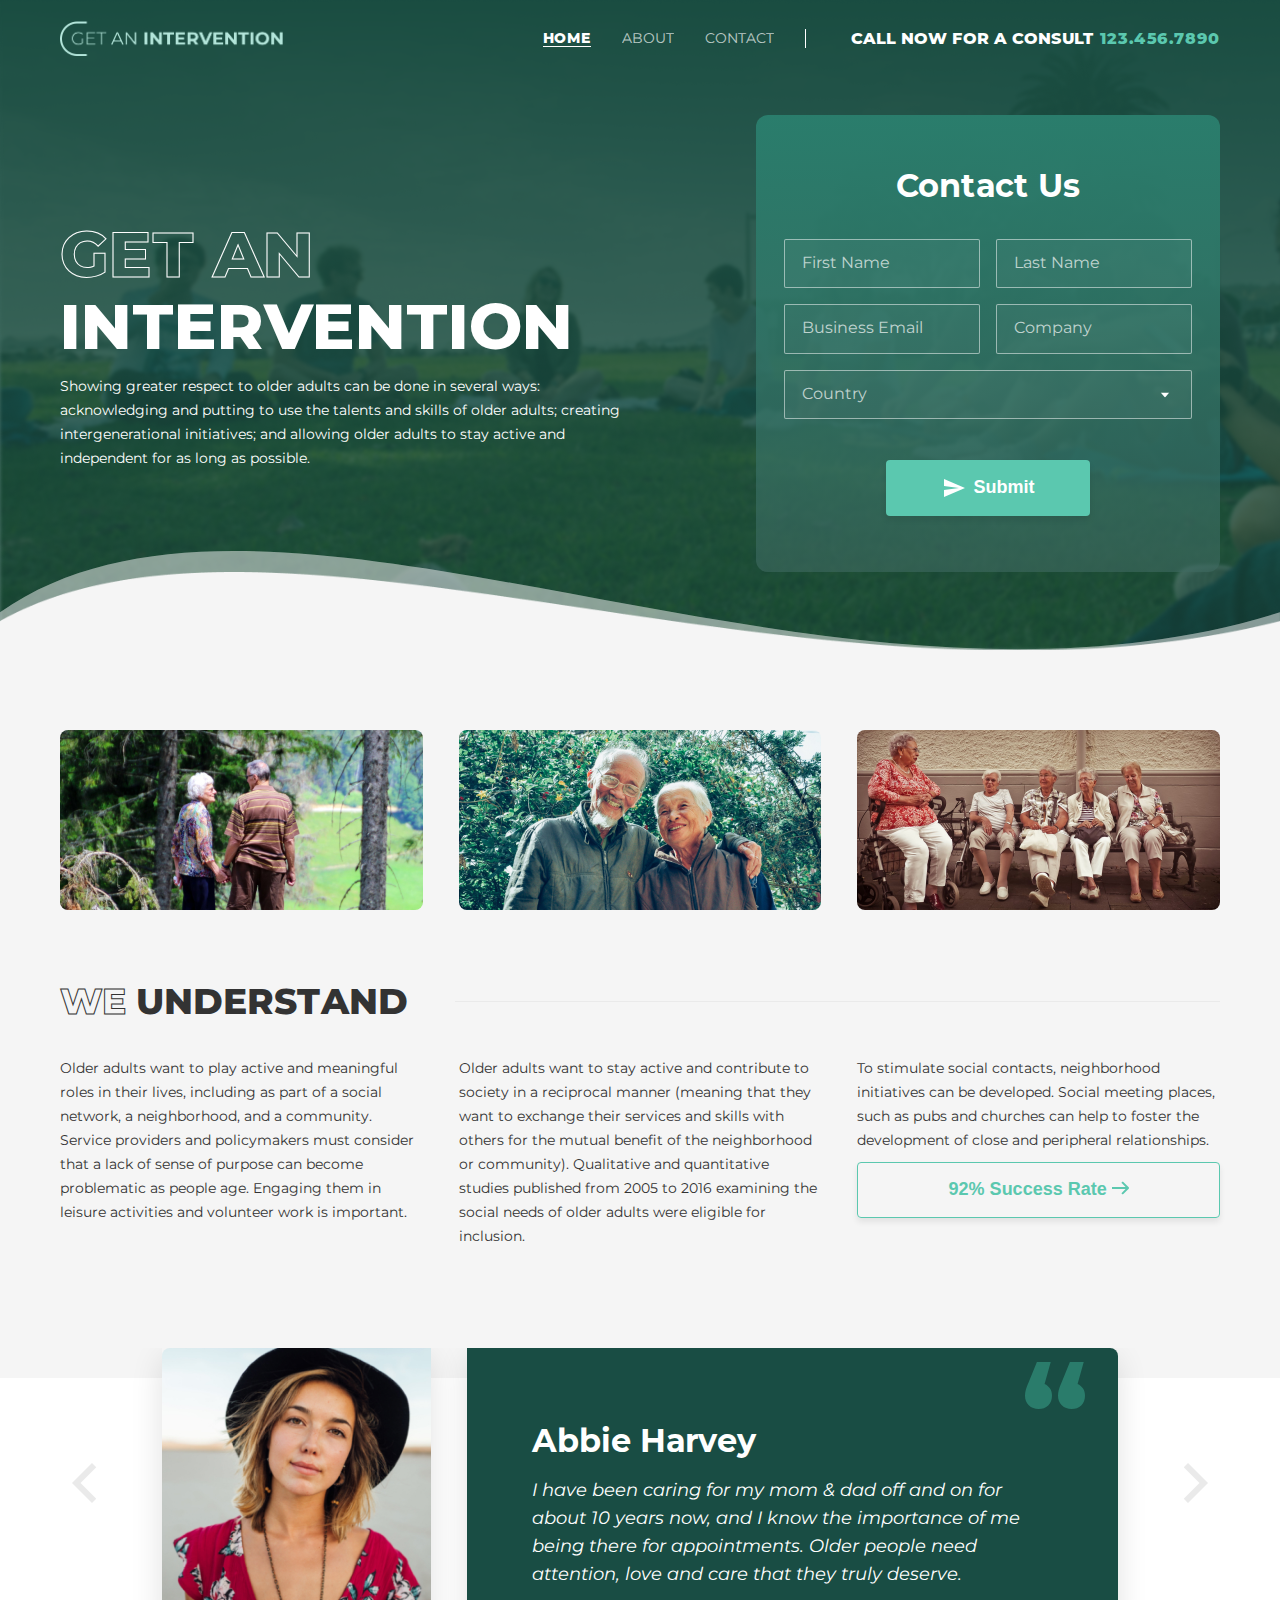
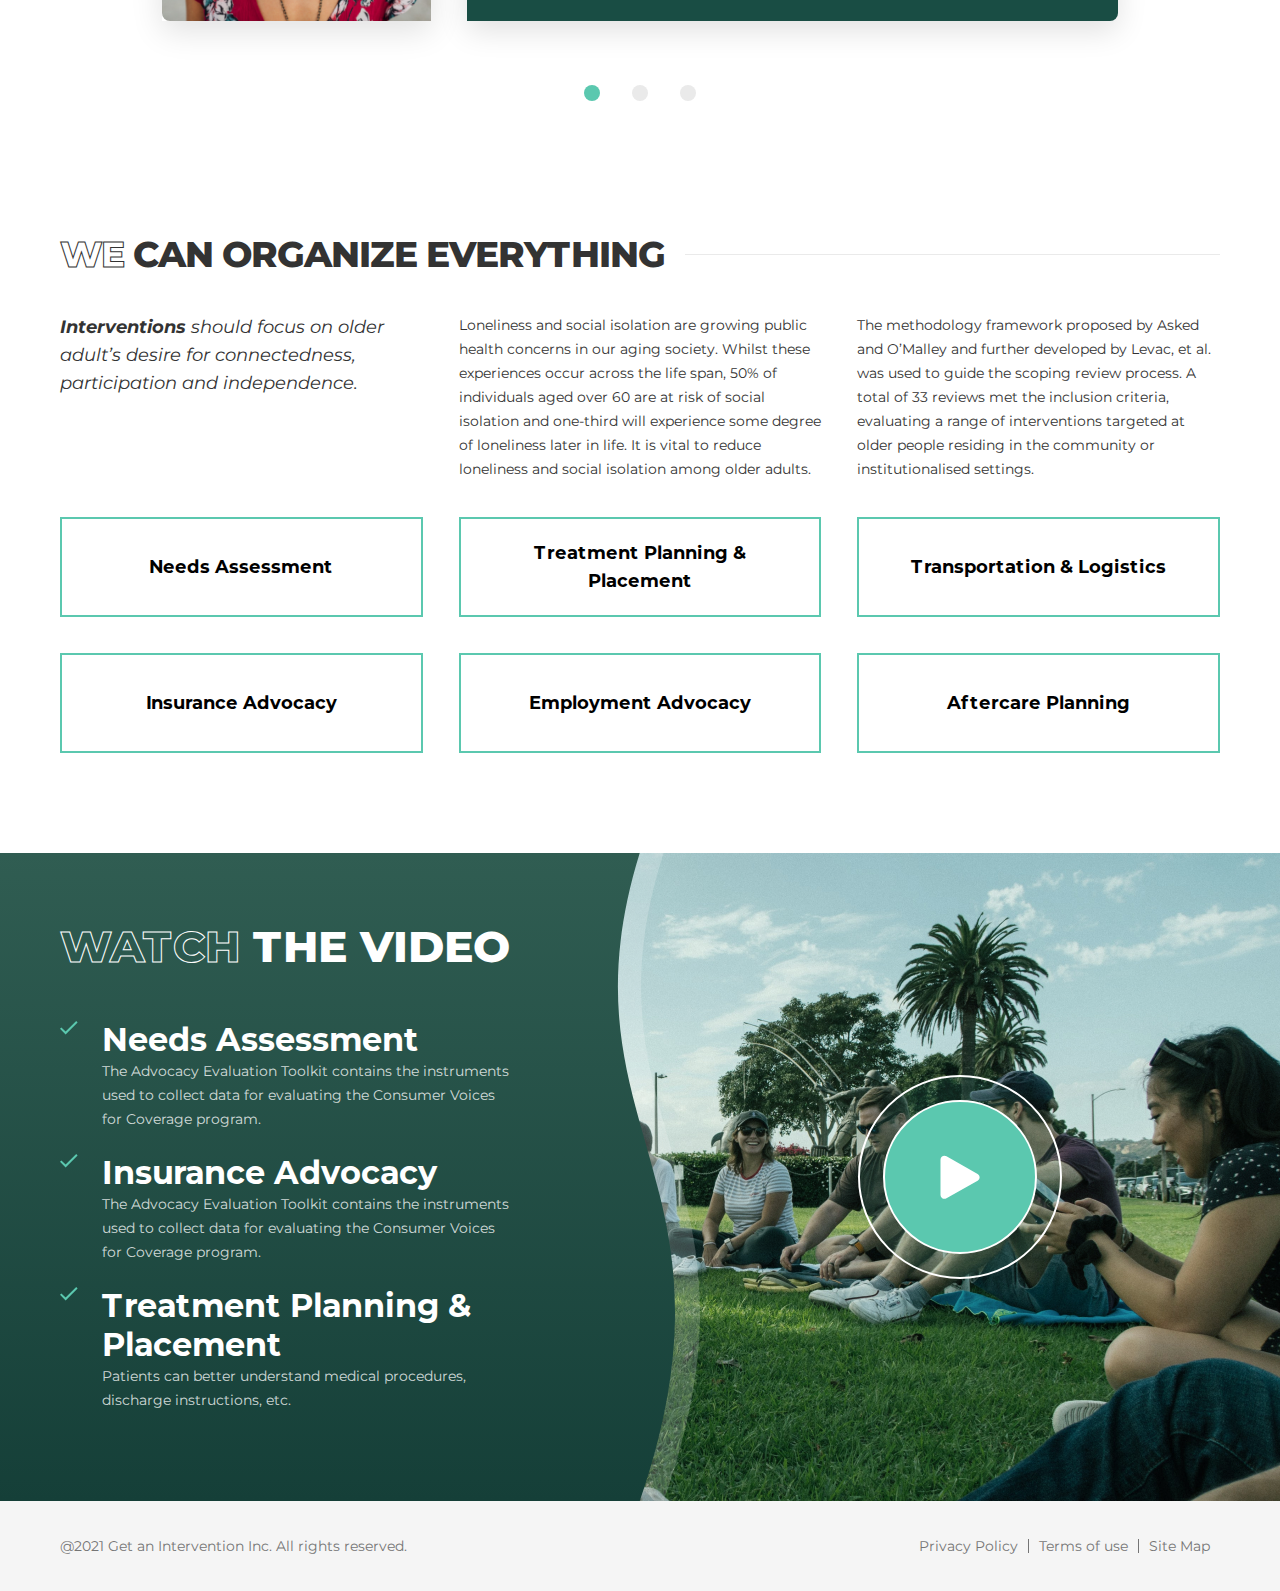
<file: index.html>
<!DOCTYPE html>
<html lang="en">
  <head>
    <meta charset="UTF-8" />
    <meta name="viewport" content="width=device-width, initial-scale=1.0" />
    <title>Get an intervention</title>

    <link rel="stylesheet" href="./css/style.css" />
  </head>
  <body>
    <section id="masthead-section">
      <div class="relative h-full">
        <div class="h-fit main-container masthead-header desktop">
          <div
            class="flex flex-wrap justify-between align-center masthead-container"
          >
            <div class="header-logo">
              <img src="./public/images/logo.png" />
            </div>
            <div class="flex flex-wrap align-center header-menu">
              <div class="flex flex-wrap align-center header-menu-container">
                <div class="header-menu-item active">HOME</div>
                <div class="header-menu-item">ABOUT</div>
                <div class="header-menu-item">CONTACT</div>
              </div>
              <div class="header-menu-contact">
                CALL NOW FOR A CONSULT <span>123.456.7890</span>
              </div>
            </div>
          </div>
        </div>

        <div class="h-fit main-container masthead-header mobile">
          <div
            class="flex flex-wrap justify-between align-center masthead-container"
          >
            <div class="header-logo">
              <img src="./public/images/logo.png" />
            </div>
            <div id="mobile-menu-toggle">
              <img src="./public/icons/mobile-menu.svg" />
            </div>
          </div>
        </div>
        <div class="mobile-menu" id="mobile-menu">
          <div class="mobile-menu-close" id="mobile-menu-close">
            <svg
              xmlns="http://www.w3.org/2000/svg"
              viewBox="0 0 30 30"
              width="30px"
              height="30px"
            >
              <path
                d="M 7 4 C 6.744125 4 6.4879687 4.0974687 6.2929688 4.2929688 L 4.2929688 6.2929688 C 3.9019687 6.6839688 3.9019687 7.3170313 4.2929688 7.7070312 L 11.585938 15 L 4.2929688 22.292969 C 3.9019687 22.683969 3.9019687 23.317031 4.2929688 23.707031 L 6.2929688 25.707031 C 6.6839688 26.098031 7.3170313 26.098031 7.7070312 25.707031 L 15 18.414062 L 22.292969 25.707031 C 22.682969 26.098031 23.317031 26.098031 23.707031 25.707031 L 25.707031 23.707031 C 26.098031 23.316031 26.098031 22.682969 25.707031 22.292969 L 18.414062 15 L 25.707031 7.7070312 C 26.098031 7.3170312 26.098031 6.6829688 25.707031 6.2929688 L 23.707031 4.2929688 C 23.316031 3.9019687 22.682969 3.9019687 22.292969 4.2929688 L 15 11.585938 L 7.7070312 4.2929688 C 7.5115312 4.0974687 7.255875 4 7 4 z"
                fill="white"
              />
            </svg>
          </div>
          <div class="flex flex-wrap align-center h-full">
            <div class="w-full">
              <div class="mobile-menu-item active">HOME</div>
              <div class="mobile-menu-item">ABOUT</div>
              <div class="mobile-menu-item">CONTACT</div>
              <div class="header-menu-contact">
                CALL NOW FOR A CONSULT <span>123.456.7890</span>
              </div>
            </div>
          </div>
        </div>

        <div class="main-container h-full masthead-content">
          <div class="flex flex-wrap h-full masthead-content-container">
            <div class="w-60 flex align-center masthead-title-container">
              <div>
                <h1 class="general-title white masthead-content-title">
                  <span>GET AN</span> <br />
                  INTERVENTION
                </h1>
                <p class="masthead-description">
                  Showing greater respect to older adults can be done in several
                  ways: <br />
                  acknowledging and putting to use the talents and skills of
                  older adults; creating intergenerational initiatives; and
                  allowing older adults to stay active and independent for as
                  long as possible.
                </p>
              </div>
            </div>
            <div class="w-40 flex align-center masthead-contact">
              <div class="w-full masthead-contact-container">
                <h1>Contact Us</h1>
                <form id="masthead-contact-form">
                  <div class="grid masthead-input-container">
                    <div class="custom-input-container">
                      <label for="first-name" class="custom-label">
                        First Name
                      </label>
                      <input
                        placeholder=" "
                        required
                        class="custom-input"
                        name="first-name"
                      />
                      <div class="custom-input-error">
                        <div class="polygon"></div>
                        <div class="custom-input-error-message">
                          This field can’t be empty. <br />
                          Please fill it in.
                        </div>
                      </div>
                    </div>
                    <div class="custom-input-container">
                      <label for="last-name" class="custom-label">
                        Last Name
                      </label>
                      <input
                        placeholder=" "
                        required
                        class="custom-input"
                        name="last-name"
                      />
                      <div class="custom-input-error">
                        <div class="polygon"></div>
                        <div class="custom-input-error-message">
                          This field can’t be empty. <br />
                          Please fill it in.
                        </div>
                      </div>
                    </div>
                    <div class="custom-input-container">
                      <label for="email" class="custom-label">
                        Business Email
                      </label>
                      <input
                        placeholder=" "
                        required
                        class="custom-input"
                        type="email"
                        name="email"
                      />
                      <div class="custom-input-error">
                        <div class="polygon"></div>
                        <div class="custom-input-error-message">
                          This field can’t be empty. <br />
                          Please fill it in.
                        </div>
                      </div>
                    </div>
                    <div class="custom-input-container">
                      <label for="company" class="custom-label">
                        Company
                      </label>
                      <input
                        placeholder=" "
                        required
                        class="custom-input"
                        name="company"
                      />
                      <div class="custom-input-error">
                        <div class="polygon"></div>
                        <div class="custom-input-error-message">
                          This field can’t be empty. <br />
                          Please fill it in.
                        </div>
                      </div>
                    </div>
                  </div>
                  <div class="grid masthead-select-container">
                    <div class="custom-select-container">
                      <label for="country" class="custom-label">Country</label>
                      <select
                        class="custom-input custom-select"
                        name="country"
                        required
                      >
                        <option disabled selected value=""></option>
                        <option value="US">United States</option>
                        <option value="IN">Indonesia</option>
                        <option value="SG">Singapore</option>
                        <option value="HK">Hongkong</option>
                      </select>
                      <svg
                        width="10"
                        height="5"
                        viewBox="0 0 10 5"
                        fill="none"
                        xmlns="http://www.w3.org/2000/svg"
                        class="custom-select-icon"
                      >
                        <path
                          d="M4.99995 5L0.669823 -2.18762e-06L9.33008 -1.43051e-06L4.99995 5Z"
                          fill="white"
                        />
                      </svg>
                      <div class="custom-input-error">
                        <div class="polygon"></div>
                        <div class="custom-input-error-message">
                          This field can’t be empty. Please select specific
                          country.
                        </div>
                      </div>
                    </div>
                  </div>
                  <div class="masthead-contact-button">
                    <button
                      id="masthead-contact-submit-button"
                      type="submit"
                      class="flex align-center justify-center button button-primary"
                    >
                      <span class="flex align-center">
                        <img src="./public/icons/send.svg" />
                      </span>
                      Submit
                    </button>
                  </div>
                </form>
              </div>
            </div>
          </div>
        </div>

        <div class="absolute masthead-wave w-full">
          <img
            src="./public/images/wave.svg"
            class="masthead-second-wave desktop w-full"
          />
          <img
            src="./public/images/wave-tablet.svg"
            class="masthead-second-wave tablet w-full"
          />
          <img
            src="./public/images/wave.png"
            class="masthead-first-wave desktop w-full"
          />
          <img
            src="./public/images/wave-tablet.png"
            class="masthead-first-wave tablet w-full"
          />
        </div>
      </div>
    </section>

    <section id="photo-grid-section">
      <div class="main-container">
        <div class="grid justify-between photo-grid-item-container">
          <div class="photo-grid-item">
            <img src="./public/images/grid-1.jpg" />
          </div>
          <div class="photo-grid-item">
            <img src="./public/images/grid-2.jpg" />
          </div>
          <div class="photo-grid-item">
            <img src="./public/images/grid-3.jpg" />
          </div>
        </div>
        <div class="flex flex-wrap align-center photo-grid-title-container">
          <h1 class="general-title black photo-grid-title">
            <span>WE</span> UNDERSTAND
          </h1>
          <div class="divider"></div>
        </div>
        <div class="grid photo-grid-content">
          <div class="">
            <p>
              Older adults want to play active and meaningful roles in their
              lives, including as part of a social network, a neighborhood, and
              a community. Service providers and policymakers must consider that
              a lack of sense of purpose can become problematic as people age.
              Engaging them in leisure activities and volunteer work is
              important.
            </p>
          </div>
          <div class="">
            <p>
              Older adults want to stay active and contribute to society in a
              reciprocal manner (meaning that they want to exchange their
              services and skills with others for the mutual benefit of the
              neighborhood or community). Qualitative and quantitative studies
              published from 2005 to 2016 examining the social needs of older
              adults were eligible for inclusion.
            </p>
          </div>
          <div class="">
            <p>
              To stimulate social contacts, neighborhood initiatives can be
              developed. Social meeting places, such as pubs and churches can
              help to foster the development of close and peripheral
              relationships.
            </p>
            <div class="photo-grid-button">
              <button class="button button-outlined">
                92% Success Rate
                <span><img src="./public/icons/right-arrow.svg" /></span>
              </button>
            </div>
          </div>
        </div>
      </div>
    </section>

    <section id="testimonial-section">
      <div class="main-container">
        <div id="testimonial-slider">
          <div class="flex flex-wrap align-center">
            <div class="w-fit testimonial-slider-arrow">
              <svg
                width="48"
                height="48"
                viewBox="0 0 48 48"
                fill="none"
                xmlns="http://www.w3.org/2000/svg"
              >
                <path
                  d="M36.24 39.76L20.48 24L36.24 8.24L32 4L12 24L32 44L36.24 39.76Z"
                  fill="#EAEAEA"
                />
              </svg>
            </div>
            <div class="testimonial-slider-item-container">
              <div
                class="flex flex-wrap align-center testimonial-slider-item active"
              >
                <div class="slider-item-image">
                  <img src="./public/images/slider-1.jpg" />
                </div>
                <div class="slider-item-content-container">
                  <div class="slider-item-content">
                    <h1>Abbie Harvey</h1>
                    <p>
                      I have been caring for my mom & dad off and on for about
                      10 years now, and I know the importance of me being there
                      for appointments. Older people need attention, love and
                      care that they truly deserve.
                    </p>
                  </div>
                  <div class="slider-item-content-quotes">
                    <img src="./public/icons/quotes.svg" />
                  </div>
                </div>
              </div>
              <div class="flex flex-wrap align-center testimonial-slider-item">
                <div class="slider-item-image">
                  <img src="./public/images/slider-2.jpg" />
                </div>
                <div class="slider-item-content-container">
                  <div class="slider-item-content">
                    <h1>John Doe</h1>
                    <p>
                      I’ve been helping my aunt and uncle for almost 5 years
                      now, and I realize how crucial it is to be there during
                      their appointments. Seniors need the care, understanding,
                      and kindness that they truly deserve.
                    </p>
                  </div>
                  <div class="slider-item-content-quotes">
                    <img src="./public/icons/quotes.svg" />
                  </div>
                </div>
              </div>
              <div class="flex flex-wrap align-center testimonial-slider-item">
                <div class="slider-item-image">
                  <img src="./public/images/slider-3.jpg" />
                </div>
                <div class="slider-item-content-container">
                  <div class="slider-item-content">
                    <h1>Aria Celeste</h1>
                    <p>
                      I've been looking after my grandparents for several years,
                      and I’ve come to see how important it is to be present for
                      their visits. Older adults deserve the respect, warmth,
                      and attention that make a real difference in their lives.
                    </p>
                  </div>
                  <div class="slider-item-content-quotes">
                    <img src="./public/icons/quotes.svg" />
                  </div>
                </div>
              </div>
            </div>
            <div class="w-fit testimonial-slider-arrow">
              <svg
                width="48"
                height="48"
                viewBox="0 0 48 48"
                fill="none"
                xmlns="http://www.w3.org/2000/svg"
              >
                <path
                  d="M11.76 8.24L27.52 24L11.76 39.76L16 44L36 24L16 4L11.76 8.24Z"
                  fill="#EAEAEA"
                />
              </svg>
            </div>
          </div>
          <div class="testimonial-slider-dot-container">
            <div class="testimonial-slider-dot active"></div>
            <div class="testimonial-slider-dot"></div>
            <div class="testimonial-slider-dot"></div>
          </div>
        </div>
      </div>
    </section>

    <section id="organize-section">
      <div class="main-container">
        <div class="flex flex-wrap align-center organized-title-container">
          <h1 class="general-title black organized-title">
            <span>WE</span> CAN ORGANIZE <br />
            EVERYTHING
          </h1>
          <div class="divider organized-divider"></div>
        </div>
        <div class="grid organized-content">
          <div class="organized-content-first">
            <p>
              <strong>Interventions</strong> should focus on older adult’s
              desire for connectedness, participation and independence.
            </p>
          </div>
          <div class="">
            <p>
              Loneliness and social isolation are growing public health concerns
              in our aging society. Whilst these experiences occur across the
              life span, 50% of individuals aged over 60 are at risk of social
              isolation and one-third will experience some degree of loneliness
              later in life. It is vital to reduce loneliness and social
              isolation among older adults.
            </p>
          </div>
          <div class="">
            <p>
              The methodology framework proposed by Asked and O’Malley and
              further developed by Levac, et al. was used to guide the scoping
              review process. A total of 33 reviews met the inclusion criteria,
              evaluating a range of interventions targeted at older people
              residing in the community or institutionalised settings.
            </p>
          </div>
        </div>
        <div class="grid organized-boxed">
          <div class="organized-boxed-item">
            <div class="flex align-center organized-boxed-item-content">
              Needs Assessment
              <span class="flex align-center organized-boxed-item-info">
                <img src="./public/icons/info.svg" />
              </span>
            </div>
            <div class="flex align-center organized-boxed-item-more-info">
              <div class="relative">
                <div class="polygon"></div>
                <div class="organized-boxed-item-more-info-content">
                  We take the time to understand your unique circumstances and
                  identify the specific resources and services required to best
                  support your goals.
                </div>
              </div>
            </div>
          </div>
          <div class="organized-boxed-item">
            <div class="flex align-center organized-boxed-item-content">
              Treatment Planning & <br />
              Placement
              <span class="flex align-center organized-boxed-item-info">
                <img src="./public/icons/info.svg" />
              </span>
            </div>
            <div class="flex align-center organized-boxed-item-more-info">
              <div class="relative">
                <div class="polygon"></div>
                <div class="organized-boxed-item-more-info-content">
                  Our team develops personalized treatment plans and connects
                  you with the right services to ensure you receive the care you
                  need in the most suitable setting.
                </div>
              </div>
            </div>
          </div>
          <div class="organized-boxed-item">
            <div class="flex align-center organized-boxed-item-content">
              Transportation & Logistics
              <span class="flex align-center organized-boxed-item-info">
                <img src="./public/icons/info.svg" />
              </span>
            </div>
            <div class="flex align-center organized-boxed-item-more-info">
              <div class="relative">
                <div class="polygon"></div>
                <div class="organized-boxed-item-more-info-content">
                  We coordinate all the details of your journey, ensuring
                  seamless and stress-free transportation solutions that align
                  with your treatment and personal needs.
                </div>
              </div>
            </div>
          </div>
          <div class="organized-boxed-item">
            <div class="flex align-center organized-boxed-item-content">
              Insurance Advocacy
              <span class="flex align-center organized-boxed-item-info">
                <img src="./public/icons/info.svg" />
              </span>
            </div>
            <div class="flex align-center organized-boxed-item-more-info">
              <div class="relative">
                <div class="polygon"></div>
                <div class="organized-boxed-item-more-info-content">
                  We’re experienced in our individual crafts and understand how
                  each one of our roles impacts your plan holistically.
                </div>
              </div>
            </div>
          </div>
          <div class="organized-boxed-item">
            <div class="flex align-center organized-boxed-item-content">
              Employment Advocacy
              <span class="flex align-center organized-boxed-item-info">
                <img src="./public/icons/info.svg" />
              </span>
            </div>
            <div class="flex align-center organized-boxed-item-more-info">
              <div class="relative">
                <div class="polygon"></div>
                <div class="organized-boxed-item-more-info-content">
                  We assist you in navigating the job market, advocating for
                  opportunities that align with your skills, experience, and
                  long-term career aspirations.
                </div>
              </div>
            </div>
          </div>
          <div class="organized-boxed-item">
            <div class="flex align-center organized-boxed-item-content">
              Aftercare Planning
              <span class="flex align-center organized-boxed-item-info">
                <img src="./public/icons/info.svg" />
              </span>
            </div>
            <div class="flex align-center organized-boxed-item-more-info">
              <div class="relative">
                <div class="polygon"></div>
                <div class="organized-boxed-item-more-info-content">
                  We create customized aftercare plans that provide ongoing
                  support, helping you maintain progress and stay on track long
                  after your initial treatment ends.
                </div>
              </div>
            </div>
          </div>
        </div>
      </div>
    </section>

    <section id="video-section" class="video-section-desktop">
      <div class="main-container">
        <div class="absolute video-section-right-image">
          <div class="relative h-full">
            <img src="./public/images/video-image.jpg" />
            <div class="video-play-icon-container" id="video-play-button">
              <div class="video-play-icon-boxed">
                <div class="video-play-icon-overlay"></div>
                <div class="video-play-icon">
                  <img src="./public/icons/play.svg" />
                </div>
              </div>
            </div>
          </div>
        </div>

        <div
          class="flex flex-wrap align-center justify-center absolute video-section-left-image"
        >
          <svg
            width="779"
            height="648"
            viewBox="0 0 779 648"
            fill="none"
            xmlns="http://www.w3.org/2000/svg"
            class="video-wave-1"
          >
            <path
              d="M0 0H742.597C655.445 274 857.597 323.5 742.597 648H0V0Z"
              fill="white"
              fill-opacity="0.2"
            />
          </svg>

          <svg
            width="755"
            height="648"
            viewBox="0 0 755 648"
            fill="none"
            xmlns="http://www.w3.org/2000/svg"
            class="video-wave-2"
          >
            <path
              d="M0 0H719.719C635.252 274 831.175 323.5 719.719 648H0V0Z"
              fill="url(#paint0_linear_377_2)"
            />
            <defs>
              <linearGradient
                id="paint0_linear_377_2"
                x1="377.5"
                y1="0"
                x2="377.5"
                y2="648"
                gradientUnits="userSpaceOnUse"
              >
                <stop stop-color="#305D52" />
                <stop offset="1" stop-color="#153F38" />
              </linearGradient>
            </defs>
          </svg>
        </div>

        <div class="video-section-content">
          <div class="flex flex-wrap align-center video-section-left">
            <div class="h-fit video-section-left-content">
              <div class="w-full general-title white video-title">
                <span>WATCH</span> THE VIDEO
              </div>
              <div class="w-full video-list">
                <ul>
                  <li>
                    <div>
                      <h1>Needs Assessment</h1>
                      <p>
                        The Advocacy Evaluation Toolkit contains the instruments
                        used to collect data for evaluating the Consumer Voices
                        for Coverage program.
                      </p>
                    </div>
                  </li>
                  <li>
                    <div>
                      <h1>Insurance Advocacy</h1>
                      <p>
                        The Advocacy Evaluation Toolkit contains the instruments
                        used to collect data for evaluating the Consumer Voices
                        for Coverage program.
                      </p>
                    </div>
                  </li>
                  <li>
                    <div>
                      <h1>Treatment Planning & Placement</h1>
                      <p>
                        Patients can better understand medical procedures,
                        discharge instructions, etc.
                      </p>
                    </div>
                  </li>
                </ul>
              </div>
            </div>
          </div>
        </div>
      </div>
    </section>

    <section id="video-section" class="video-section-mobile">
      <div class="main-container">
        <div class="video-section-content">
          <div class="flex flex-wrap align-center video-section-left">
            <div class="h-fit video-section-left-content">
              <div class="w-full general-title white video-title">
                <span>WATCH</span> THE VIDEO
              </div>
              <div class="w-full video-list">
                <ul>
                  <li>
                    <div>
                      <h1>Needs Assessment</h1>
                      <p>
                        The Advocacy Evaluation Toolkit contains the instruments
                        used to collect data for evaluating the Consumer Voices
                        for Coverage program.
                      </p>
                    </div>
                  </li>
                  <li>
                    <div>
                      <h1>Insurance Advocacy</h1>
                      <p>
                        The Advocacy Evaluation Toolkit contains the instruments
                        used to collect data for evaluating the Consumer Voices
                        for Coverage program.
                      </p>
                    </div>
                  </li>
                  <li>
                    <div>
                      <h1>Treatment Planning & Placement</h1>
                      <p>
                        Patients can better understand medical procedures,
                        discharge instructions, etc.
                      </p>
                    </div>
                  </li>
                </ul>
              </div>
            </div>
            <div class="video-section-left-wave">
              <img src="./public/images/video-wave-mobile.svg" />
            </div>
            <div class="video-section-left-wave-2">
              <img src="./public/images/video-wave-mobile-2.svg" />
            </div>
          </div>
        </div>

        <div class="absolute video-section-right-image">
          <div class="relative h-full">
            <img src="./public/images/video-image.jpg" />
            <div
              class="video-play-icon-container"
              id="video-play-button-mobile"
            >
              <div class="video-play-icon-boxed">
                <div class="video-play-icon-overlay"></div>
                <div class="video-play-icon">
                  <img src="./public/icons/play.svg" />
                </div>
              </div>
            </div>
          </div>
        </div>
      </div>
    </section>

    <div id="video-popup" class="video-popup">
      <div class="video-popup-close" id="video-popup-close">
        <svg
          xmlns="http://www.w3.org/2000/svg"
          viewBox="0 0 30 30"
          width="30px"
          height="30px"
        >
          <path
            d="M 7 4 C 6.744125 4 6.4879687 4.0974687 6.2929688 4.2929688 L 4.2929688 6.2929688 C 3.9019687 6.6839688 3.9019687 7.3170313 4.2929688 7.7070312 L 11.585938 15 L 4.2929688 22.292969 C 3.9019687 22.683969 3.9019687 23.317031 4.2929688 23.707031 L 6.2929688 25.707031 C 6.6839688 26.098031 7.3170313 26.098031 7.7070312 25.707031 L 15 18.414062 L 22.292969 25.707031 C 22.682969 26.098031 23.317031 26.098031 23.707031 25.707031 L 25.707031 23.707031 C 26.098031 23.316031 26.098031 22.682969 25.707031 22.292969 L 18.414062 15 L 25.707031 7.7070312 C 26.098031 7.3170312 26.098031 6.6829688 25.707031 6.2929688 L 23.707031 4.2929688 C 23.316031 3.9019687 22.682969 3.9019687 22.292969 4.2929688 L 15 11.585938 L 7.7070312 4.2929688 C 7.5115312 4.0974687 7.255875 4 7 4 z"
            fill="white"
          />
        </svg>
      </div>
      <iframe
        width="80%"
        height="80%"
        src="https://www.youtube.com/embed/tgbNymZ7vqY"
        class="video-popup-item"
      >
      </iframe>
    </div>

    <footer id="footer">
      <div class="main-container">
        <div class="flex justify-between footer-container">
          <div>@2021 Get an Intervention Inc. All rights reserved.</div>
          <div class="flex footer-link">
            <a> Privacy Policy </a>
            <a> Terms of use </a>
            <a> Site Map </a>
          </div>
        </div>
      </div>
    </footer>

    <script src="./js/slider.js" type="text/javascript"></script>
    <script src="./js/input.js" type="text/javascript"></script>
    <script src="./js/video.js" type="text/javascript"></script>
    <script src="./js/mobile-menu.js" type="text/javascript"></script>
  </body>
</html>
</file>
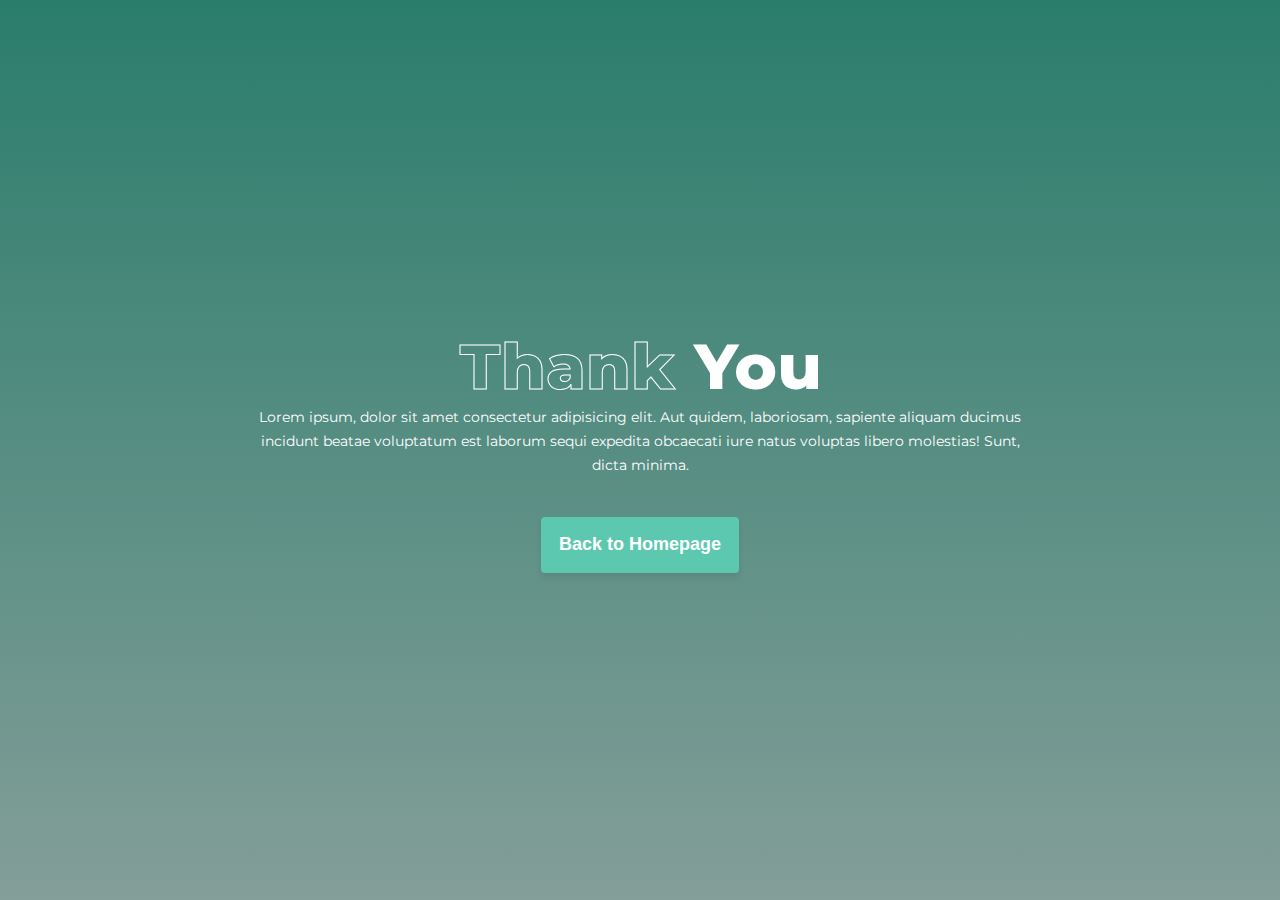
<file: thank-you.html>
<!DOCTYPE html>
<html lang="en">
  <head>
    <meta charset="UTF-8" />
    <meta name="viewport" content="width=device-width, initial-scale=1.0" />
    <title>Thank You</title>
    <link rel="stylesheet" href="./css/style.css" />
  </head>
  <body>
    <div id="thankyou-section">
      <div class="thankyou-container">
        <div class="general-title white thankyou-title">
          <span>Thank</span> You
        </div>
        <div class="thankyou-description">
          <p>
            Lorem ipsum, dolor sit amet consectetur adipisicing elit. Aut
            quidem, laboriosam, sapiente aliquam ducimus incidunt beatae
            voluptatum est laborum sequi expedita obcaecati iure natus voluptas
            libero molestias! Sunt, dicta minima.
          </p>
        </div>
        <div class="thankyou-button">
          <button id="thankyou-button" class="button button-primary">
            Back to Homepage
          </button>
        </div>
      </div>
    </div>

    <script src="./js/thankyou.js" type="text/javascript"></script>
  </body>
</html>
</file>
<file: css/style.css>
@import "_font.css";
@import "_color.css";
@import "_general.css";
@import "_theme.css";
@import "_input.css";
@import "_button.css";

@import "header.css";
@import "masthead.css";
@import "photo-grid.css";
@import "testimonial.css";
@import "organized.css";
@import "video.css";
@import "footer.css";
@import "thankyou.css";

@import "_1280px.css";
@import "_1024px.css";
@import "_768px.css";
@import "_650px.css";
</file>
